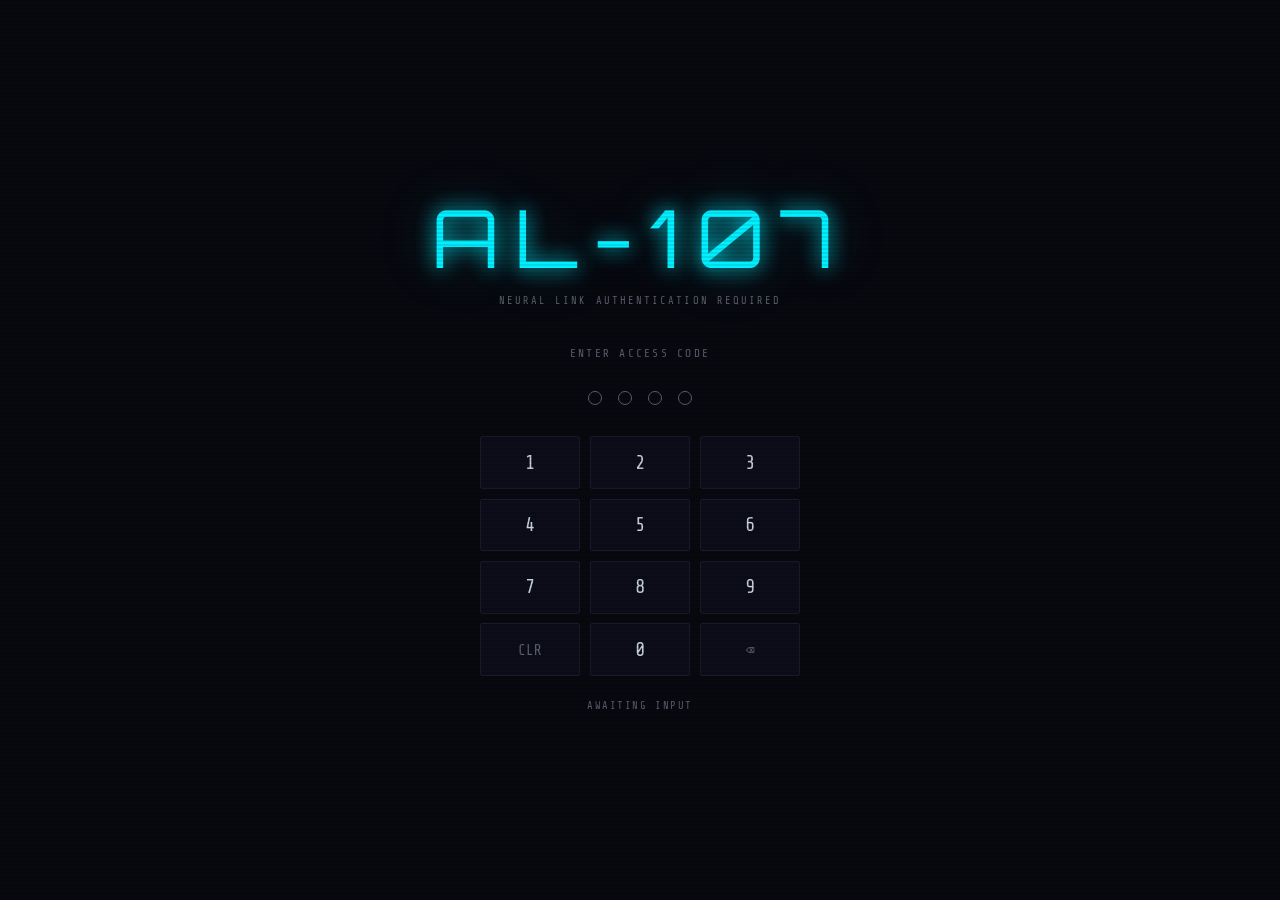
<file: frontend/pin.html>
<!DOCTYPE html>
<html lang="en">
<head>
<meta charset="UTF-8"/>
<meta name="viewport" content="width=device-width, initial-scale=1.0"/>
<title>AL-107 // ACCESS</title>
<link rel="shortcut icon" href="images/logo.png" type="image/x-icon">
<link rel="preconnect" href="https://fonts.googleapis.com"/>
<link href="https://fonts.googleapis.com/css2?family=Share+Tech+Mono&family=Orbitron:wght@400;700;900&display=swap" rel="stylesheet"/>
<style>
*,*::before,*::after{box-sizing:border-box;margin:0;padding:0}
:root{
  --cyan:#00f0ff;--yellow:#ffe600;--red:#ff003c;
  --bg:#08080f;--bg2:#0d0d1a;--border:#1a1a2e;
  --text:#c8d0e0;--dim:#5a6070;
  --font:'Share Tech Mono',monospace;
  --logo:'Orbitron',sans-serif;
}
html,body{height:100%;background:var(--bg);color:var(--text);font-family:var(--font);overflow:hidden}

.scanlines{position:fixed;inset:0;pointer-events:none;z-index:999;background:repeating-linear-gradient(0deg,transparent,transparent 2px,rgba(0,0,0,0.09) 2px,rgba(0,0,0,0.09) 4px)}

.wrap{
  height:100vh;display:flex;flex-direction:column;
  align-items:center;justify-content:center;gap:2.5rem;
  padding:2rem;
}

.logo-block{text-align:center}
.logo{
  font-family:var(--logo);font-size:clamp(2.5rem,10vw,5rem);
  color:var(--cyan);letter-spacing:0.2em;
  text-shadow:0 0 20px var(--cyan),0 0 60px rgba(0,240,255,0.3);
  animation:flicker 3s ease-in-out infinite;
}
.logo-sub{
  font-size:0.65rem;letter-spacing:0.2em;color:var(--dim);
  margin-top:0.5rem;
}

.pin-block{display:flex;flex-direction:column;align-items:center;gap:1.5rem;width:100%;max-width:320px}

.pin-label{font-size:0.7rem;letter-spacing:0.2em;color:var(--dim)}

/* PIN dots display */
.pin-display{display:flex;gap:1rem;align-items:center;justify-content:center;height:28px}
.pin-dot{
  width:14px;height:14px;border-radius:50%;
  border:1px solid var(--dim);
  transition:all 0.15s;
  position:relative;
}
.pin-dot.filled{background:var(--cyan);border-color:var(--cyan);box-shadow:0 0 10px var(--cyan)}
.pin-dot.error{background:var(--red);border-color:var(--red);box-shadow:0 0 10px var(--red);animation:shake 0.4s ease}

/* Numpad */
.numpad{
  display:grid;grid-template-columns:repeat(3,1fr);gap:0.6rem;
  width:100%;
}
.num-btn{
  background:var(--bg2);border:1px solid var(--border);
  color:var(--text);font-family:var(--font);font-size:1.2rem;
  padding:0.9rem 0;cursor:pointer;border-radius:2px;
  transition:all 0.12s;user-select:none;
  -webkit-tap-highlight-color:transparent;
}
.num-btn:hover,.num-btn:active{
  border-color:var(--cyan);color:var(--cyan);
  background:rgba(0,240,255,0.07);
  box-shadow:0 0 12px rgba(0,240,255,0.15);
}
.num-btn.del{color:var(--dim);font-size:0.9rem}
.num-btn.del:hover,.num-btn.del:active{border-color:var(--red);color:var(--red)}

/* Status line */
.status-line{
  font-size:0.65rem;letter-spacing:0.15em;
  min-height:1.2em;color:var(--dim);text-align:center;
  transition:color 0.2s;
}
.status-line.ok{color:#00ff88}
.status-line.err{color:var(--red);animation:blink 0.3s ease 3}

/* Spinner */
.spinner{
  display:inline-block;width:12px;height:12px;
  border:2px solid var(--dim);border-top-color:var(--cyan);
  border-radius:50%;animation:spin 0.6s linear infinite;
  vertical-align:middle;margin-right:0.4rem;
}

@keyframes flicker{0%,100%{opacity:1}92%{opacity:1}93%{opacity:0.35}94%{opacity:1}97%{opacity:0.6}98%{opacity:1}}
@keyframes spin{to{transform:rotate(360deg)}}
@keyframes shake{0%,100%{transform:translateX(0)}20%{transform:translateX(-6px)}40%{transform:translateX(6px)}60%{transform:translateX(-4px)}80%{transform:translateX(4px)}}
@keyframes blink{0%,100%{opacity:1}50%{opacity:0.3}}
</style>
</head>
<body>
<div class="scanlines"></div>
<div class="wrap">
  <div class="logo-block">
    <div class="logo">AL-107</div>
    <div class="logo-sub">NEURAL LINK AUTHENTICATION REQUIRED</div>
  </div>

  <div class="pin-block">
    <div class="pin-label">ENTER ACCESS CODE</div>

    <div class="pin-display" id="pin-display">
      <div class="pin-dot" id="d0"></div>
      <div class="pin-dot" id="d1"></div>
      <div class="pin-dot" id="d2"></div>
      <div class="pin-dot" id="d3"></div>
    </div>

    <div class="numpad" id="numpad">
      <button class="num-btn" data-n="1">1</button>
      <button class="num-btn" data-n="2">2</button>
      <button class="num-btn" data-n="3">3</button>
      <button class="num-btn" data-n="4">4</button>
      <button class="num-btn" data-n="5">5</button>
      <button class="num-btn" data-n="6">6</button>
      <button class="num-btn" data-n="7">7</button>
      <button class="num-btn" data-n="8">8</button>
      <button class="num-btn" data-n="9">9</button>
      <button class="num-btn del" data-n="clear">CLR</button>
      <button class="num-btn" data-n="0">0</button>
      <button class="num-btn del" data-n="del">⌫</button>
    </div>

    <div class="status-line" id="status-line">AWAITING INPUT</div>
  </div>
</div>

<script>
let pin = '';
const MAX = 4;
let locked = false;

// Audio
let ctx;
function beep(freq, dur=0.06, vol=0.06) {
  try {
    if (!ctx) ctx = new (window.AudioContext||window.webkitAudioContext)();
    const o=ctx.createOscillator(), g=ctx.createGain();
    o.connect(g); g.connect(ctx.destination);
    o.type='square'; o.frequency.value=freq;
    g.gain.setValueAtTime(vol,ctx.currentTime);
    g.gain.exponentialRampToValueAtTime(0.001,ctx.currentTime+dur);
    o.start(); o.stop(ctx.currentTime+dur);
  } catch(e){}
}
function beepOk()  { [880,1100,1320].forEach((f,i)=>setTimeout(()=>beep(f,0.12,0.05),i*70)); }
function beepErr() { beep(180,0.35,0.08); }
function beepKey() { beep(700,0.04,0.05); }

function updateDots() {
  for (let i=0;i<MAX;i++) {
    const d = document.getElementById('d'+i);
    d.classList.remove('error');
    d.classList.toggle('filled', i < pin.length);
  }
}

function setStatus(msg, cls='') {
  const el = document.getElementById('status-line');
  el.className = 'status-line ' + cls;
  el.innerHTML = msg;
}

async function submitPin() {
  if (locked) return;
  locked = true;
  setStatus('<span class="spinner"></span>AUTHENTICATING...', '');

  try {
    const r = await fetch('/api/auth', {
      method: 'POST',
      headers: {'Content-Type':'application/json'},
      body: JSON.stringify({pin})
    });

    if (r.ok) {
      beepOk();
      sessionStorage.setItem('al107_pin', pin);
      setStatus('ACCESS GRANTED — JACKING IN...', 'ok');
      setTimeout(() => { window.location.href = '/'; }, 900);
    } else {
      beepErr();
      setStatus('ACCESS DENIED. INVALID PIN.', 'err');
      // Shake the dots red
      for (let i=0;i<MAX;i++) {
        const d = document.getElementById('d'+i);
        d.classList.add('error');
      }
      setTimeout(() => {
        pin = '';
        updateDots();
        setStatus('AWAITING INPUT');
        locked = false;
      }, 1200);
    }
  } catch(e) {
    beepErr();
    setStatus('CONNECTION FAILED. RETRY.', 'err');
    pin = '';
    updateDots();
    setTimeout(() => { setStatus('AWAITING INPUT'); locked = false; }, 1200);
  }
}

document.getElementById('numpad').addEventListener('click', e => {
  const btn = e.target.closest('.num-btn');
  if (!btn || locked) return;
  const n = btn.dataset.n;

  if (n === 'del') {
    if (pin.length > 0) { beepKey(); pin = pin.slice(0,-1); updateDots(); setStatus('AWAITING INPUT'); }
    return;
  }
  if (n === 'clear') {
    beepKey(); pin = ''; updateDots(); setStatus('AWAITING INPUT');
    return;
  }
  if (pin.length >= MAX) return;
  beepKey();
  pin += n;
  updateDots();

  if (pin.length === MAX) {
    setTimeout(submitPin, 120);
  }
});

// Physical keyboard support
document.addEventListener('keydown', e => {
  if (locked) return;
  if (e.key >= '0' && e.key <= '9') {
    if (pin.length < MAX) {
      beepKey();
      pin += e.key;
      updateDots();
      if (pin.length === MAX) setTimeout(submitPin, 120);
    }
  } else if (e.key === 'Backspace') {
    if (pin.length > 0) { beepKey(); pin = pin.slice(0,-1); updateDots(); }
  } else if (e.key === 'Escape') {
    beepKey(); pin = ''; updateDots(); setStatus('AWAITING INPUT');
  }
});
</script>
</body>
</html>
</file>
